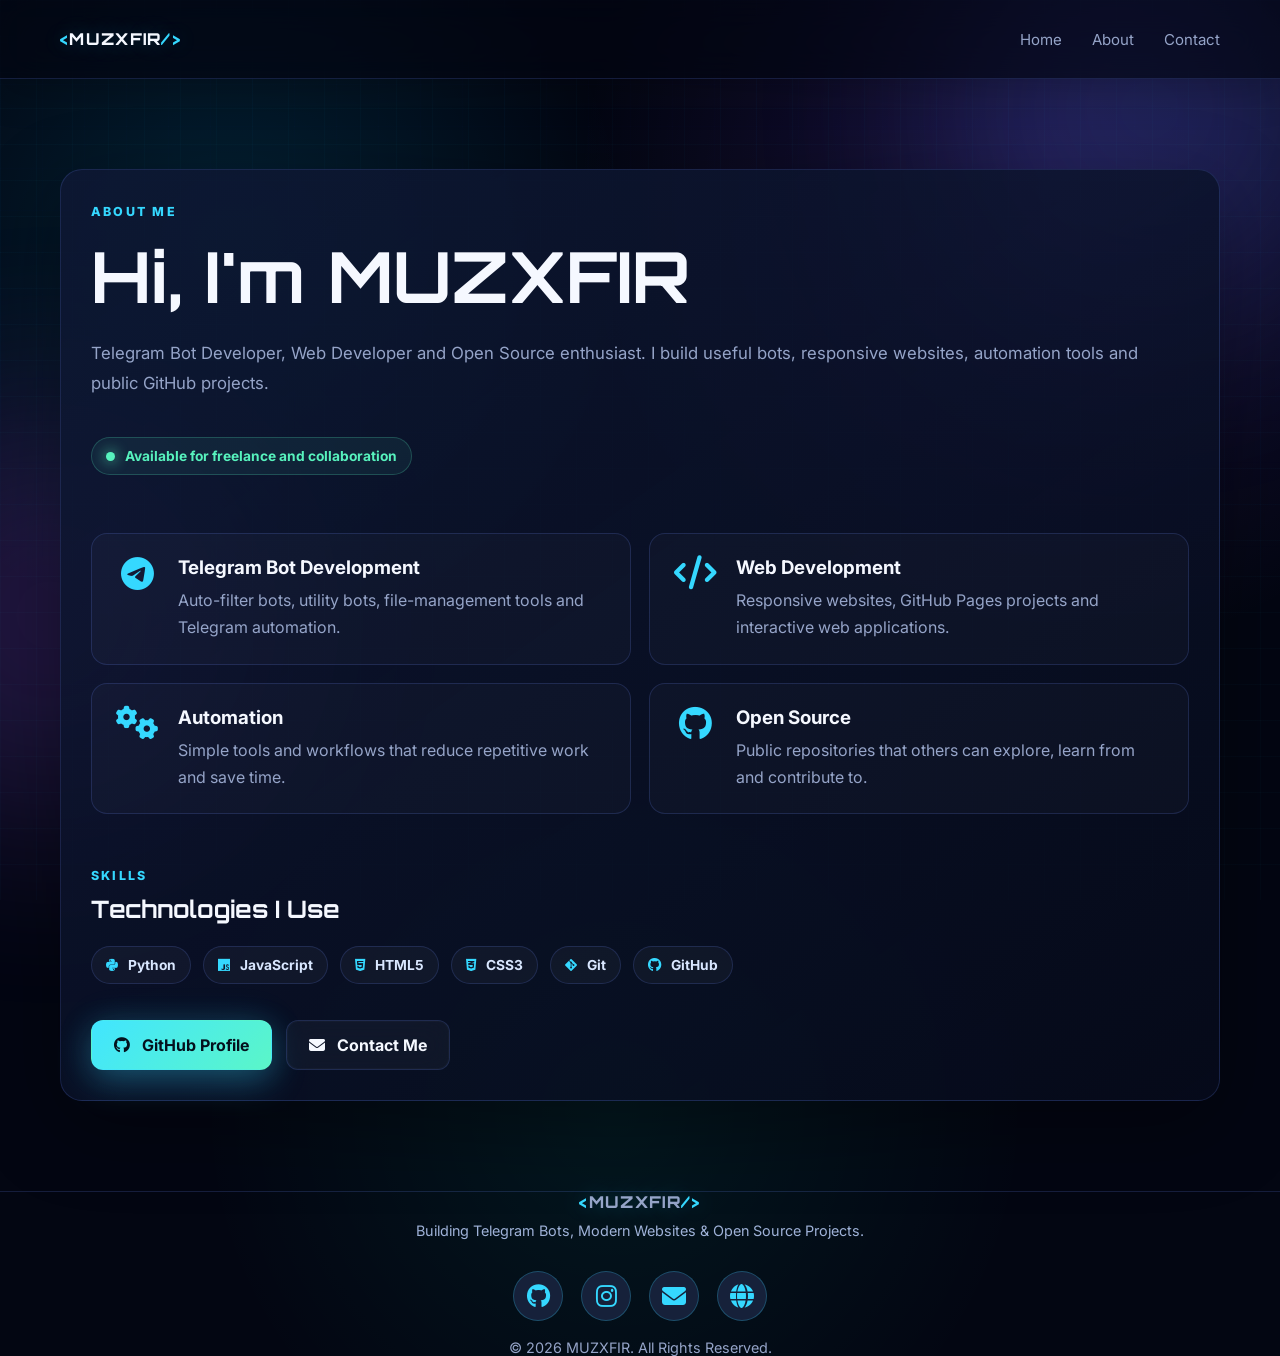
<file: about.html>
<!DOCTYPE html>
<html lang="en">
<head>
  <meta charset="UTF-8" />
  <meta name="viewport" content="width=device-width, initial-scale=1.0" />
  <title>About | MUZXFIR HUB</title>
  <link rel="preconnect" href="https://fonts.googleapis.com">
  <link rel="preconnect" href="https://fonts.gstatic.com" crossorigin>
  <link href="https://fonts.googleapis.com/css2?family=Inter:wght@400;500;600;700;800&family=Orbitron:wght@600;700;800&display=swap" rel="stylesheet">
  <link rel="stylesheet" href="assets/css/style.css" />
  <link rel="stylesheet" href="https://cdnjs.cloudflare.com/ajax/libs/font-awesome/6.7.2/css/all.min.css">
</head>
<body>
  <div class="ambient ambient-one"></div>
  <div class="ambient ambient-two"></div>
  <div class="grid-overlay"></div>

  <header class="nav-wrap">
    <nav class="navbar container">
      <a class="brand" href="index.html"><span>&lt;</span>MUZXFIR<span>/&gt;</span></a>
      <div class="nav-links">
        <a href="index.html">Home</a>
        <a href="about.html">About</a>
        <a href="contact.html">Contact</a>
      </div>
    </nav>
  </header>

  <main class="container subpage-main">
    <article class="page-card">
      <span class="kicker">ABOUT ME</span>
<h1>Hi, I'm MUZXFIR</h1>

<p class="project-lead">
  Telegram Bot Developer, Web Developer and Open Source enthusiast.
  I build useful bots, responsive websites, automation tools and public GitHub projects.
</p>

<div class="about-status">
  <span class="status-dot"></span>
  Available for freelance and collaboration
</div>

<div class="page-grid">
  <div class="info-box about-box">
    <i class="fa-brands fa-telegram about-icon"></i>
    <div>
      <h3>Telegram Bot Development</h3>
      <p>Auto-filter bots, utility bots, file-management tools and Telegram automation.</p>
    </div>
  </div>

  <div class="info-box about-box">
    <i class="fa-solid fa-code about-icon"></i>
    <div>
      <h3>Web Development</h3>
      <p>Responsive websites, GitHub Pages projects and interactive web applications.</p>
    </div>
  </div>

  <div class="info-box about-box">
    <i class="fa-solid fa-gears about-icon"></i>
    <div>
      <h3>Automation</h3>
      <p>Simple tools and workflows that reduce repetitive work and save time.</p>
    </div>
  </div>

  <div class="info-box about-box">
    <i class="fa-brands fa-github about-icon"></i>
    <div>
      <h3>Open Source</h3>
      <p>Public repositories that others can explore, learn from and contribute to.</p>
    </div>
  </div>
</div>

<section class="skills-section">
  <span class="kicker">SKILLS</span>
  <h2>Technologies I Use</h2>

  <div class="skills-grid">
    <span><i class="fa-brands fa-python"></i> Python</span>
    <span><i class="fa-brands fa-js"></i> JavaScript</span>
    <span><i class="fa-brands fa-html5"></i> HTML5</span>
    <span><i class="fa-brands fa-css3-alt"></i> CSS3</span>
    <span><i class="fa-brands fa-git-alt"></i> Git</span>
    <span><i class="fa-brands fa-github"></i> GitHub</span>
  </div>
</section>

<div class="hero-actions about-actions">
  <a class="btn primary" href="https://github.com/muzxfir" target="_blank" rel="noreferrer">
    <i class="fa-brands fa-github"></i> GitHub Profile
  </a>

  <a class="btn secondary" href="contact.html">
    <i class="fa-solid fa-envelope"></i> Contact Me
  </a>
</div>
    
    </article>
  </main>

  <footer>
  <div class="container footer-inner">

    <div class="footer-brand">
      <a class="brand" href="index.html">
        <span>&lt;</span>MUZXFIR<span>/&gt;</span>
      </a>
      <p>Building Telegram Bots, Modern Websites & Open Source Projects.</p>
    </div>

    <div class="footer-social">
      <a href="https://github.com/muzxfir" target="_blank" aria-label="GitHub">
        <i class="fa-brands fa-github"></i>
      </a>

      <a href="https://instagram.com/muzxfir" target="_blank" aria-label="Instagram">
        <i class="fa-brands fa-instagram"></i>
      </a>

      <a href="mailto:hectracore@gmail.com" aria-label="Email">
        <i class="fa-solid fa-envelope"></i>
      </a>

      <a href="https://muzxfir.github.io" target="_blank" aria-label="Website">
        <i class="fa-solid fa-globe"></i>
      </a>
    </div>

    <div class="footer-copy">
      © 2026 MUZXFIR. All Rights Reserved.
    </div>

  </div>
</footer>
</body>
</html>
</file>
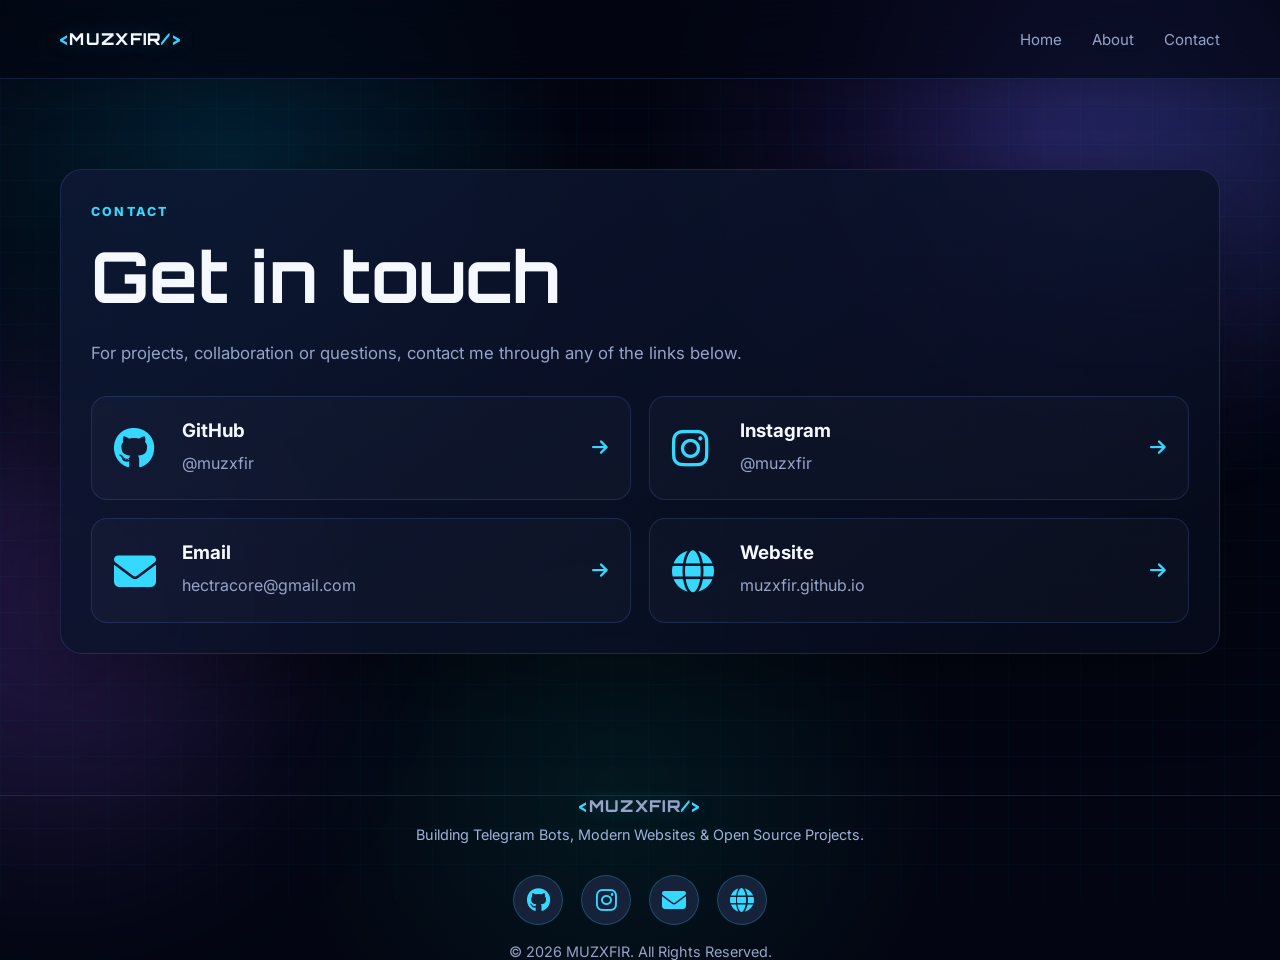
<file: contact.html>
<!DOCTYPE html>
<html lang="en">
<head>
  <meta charset="UTF-8" />
  <meta name="viewport" content="width=device-width, initial-scale=1.0" />
  <title>Contact | MUZXFIR HUB</title>
  <link rel="preconnect" href="https://fonts.googleapis.com">
  <link rel="preconnect" href="https://fonts.gstatic.com" crossorigin>
  <link href="https://fonts.googleapis.com/css2?family=Inter:wght@400;500;600;700;800&family=Orbitron:wght@600;700;800&display=swap" rel="stylesheet">
  <link rel="stylesheet" href="assets/css/style.css" />
  <link rel="stylesheet" href="https://cdnjs.cloudflare.com/ajax/libs/font-awesome/6.7.2/css/all.min.css">
</head>
<body>
  <div class="ambient ambient-one"></div>
  <div class="ambient ambient-two"></div>
  <div class="grid-overlay"></div>

  <header class="nav-wrap">
    <nav class="navbar container">
      <a class="brand" href="index.html"><span>&lt;</span>MUZXFIR<span>/&gt;</span></a>
      <div class="nav-links">
        <a href="index.html">Home</a>
        <a href="about.html">About</a>
        <a href="contact.html">Contact</a>
      </div>
    </nav>
  </header>

  <main class="container subpage-main">
    <article class="page-card">
      <span class="kicker">CONTACT</span>
      <h1>Get in touch</h1>
      <p class="project-lead">For projects, collaboration or questions, contact me through any of the links below.</p>

      <div class="page-grid">
        <a class="info-box" href="https://github.com/muzxfir" target="_blank" rel="noreferrer">
    <i class="fa-brands fa-github contact-big-icon"></i>

    <div>
        <h3>GitHub</h3>
        <p>@muzxfir</p>
    </div>

    <i class="fa-solid fa-arrow-right arrow-icon"></i>
        </a>
        <a class="info-box" href="https://instagram.com/muzxfir" target="_blank" rel="noreferrer">
    <i class="fa-brands fa-instagram contact-big-icon"></i>

    <div>
        <h3>Instagram</h3>
        <p>@muzxfir</p>
    </div>

    <i class="fa-solid fa-arrow-right arrow-icon"></i>
</a>
        <a class="info-box" href="mailto:hectracore@gmail.com">
    <i class="fa-solid fa-envelope contact-big-icon"></i>

    <div>
        <h3>Email</h3>
        <p>hectracore@gmail.com</p>
    </div>

    <i class="fa-solid fa-arrow-right arrow-icon"></i>
</a>
        <a class="info-box" href="https://muzxfir.github.io" target="_blank" rel="noreferrer">
    <i class="fa-solid fa-globe contact-big-icon"></i>

    <div>
        <h3>Website</h3>
        <p>muzxfir.github.io</p>
    </div>

    <i class="fa-solid fa-arrow-right arrow-icon"></i>
</a>
      </div>
    </article>
  </main>

  <footer>
  <div class="container footer-inner">

    <div class="footer-brand">
      <a class="brand" href="index.html">
        <span>&lt;</span>MUZXFIR<span>/&gt;</span>
      </a>
      <p>Building Telegram Bots, Modern Websites & Open Source Projects.</p>
    </div>

    <div class="footer-social">
      <a href="https://github.com/muzxfir" target="_blank" aria-label="GitHub">
        <i class="fa-brands fa-github"></i>
      </a>

      <a href="https://instagram.com/muzxfir" target="_blank" aria-label="Instagram">
        <i class="fa-brands fa-instagram"></i>
      </a>

      <a href="mailto:hectracore@gmail.com" aria-label="Email">
        <i class="fa-solid fa-envelope"></i>
      </a>

      <a href="https://muzxfir.github.io" target="_blank" aria-label="Website">
        <i class="fa-solid fa-globe"></i>
      </a>
    </div>

    <div class="footer-copy">
      © 2026 MUZXFIR. All Rights Reserved.
    </div>

  </div>
</footer>
</body>
</html>
</file>
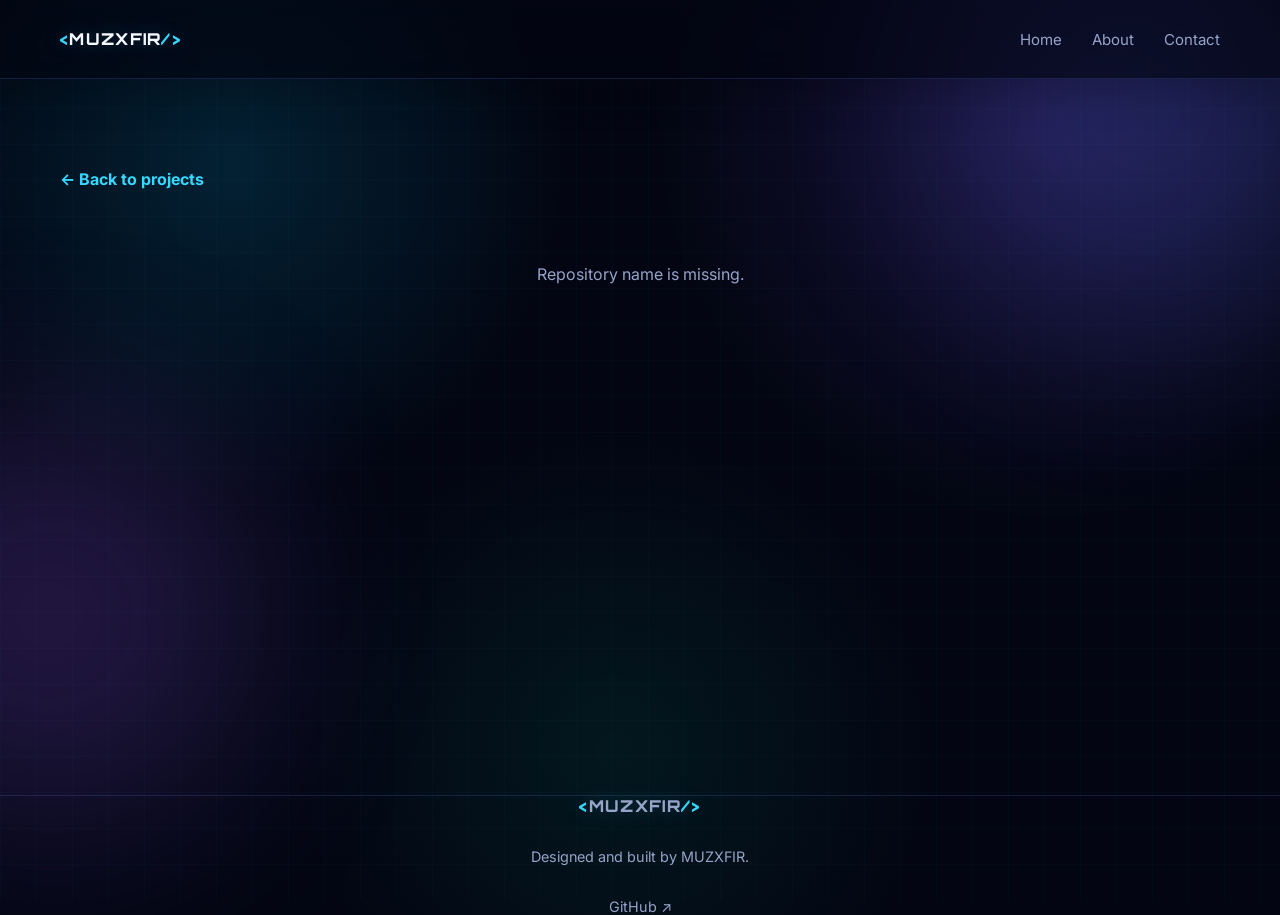
<file: project.html>
<!DOCTYPE html>
<html lang="en">
<head>
  <meta charset="UTF-8" />
  <meta name="viewport" content="width=device-width, initial-scale=1.0" />
  <meta name="description" content="MUZXFIR project details and README." />
  <title>Project | MUZXFIR HUB</title>
  <link rel="preconnect" href="https://fonts.googleapis.com">
  <link rel="preconnect" href="https://fonts.gstatic.com" crossorigin>
  <link href="https://fonts.googleapis.com/css2?family=Inter:wght@400;500;600;700;800&family=Orbitron:wght@600;700;800&display=swap" rel="stylesheet">
  <link rel="stylesheet" href="assets/css/style.css" />
</head>
<body>
  <div class="ambient ambient-one"></div>
  <div class="ambient ambient-two"></div>
  <div class="grid-overlay"></div>

  <header class="nav-wrap">
    <nav class="navbar container">
      <a class="brand" href="index.html"><span>&lt;</span>MUZXFIR<span>/&gt;</span></a>
      <div class="nav-links">
        <a href="index.html">Home</a>
        <a href="about.html">About</a>
        <a href="contact.html">Contact</a>
      </div>
    </nav>
  </header>

  <main class="container subpage-main">
    <a class="back-link" href="index.html#projects">← Back to projects</a>
    <div id="projectLoading" class="loading">Loading project...</div>

    <article id="projectDetails" class="project-details-card hidden">
      <span id="projectLanguage" class="kicker">Repository</span>
      <h1 id="projectTitle"></h1>
      <p id="projectDescription" class="project-lead"></p>

      <div class="detail-stats">
        <div><strong id="projectStars">0</strong><span>Stars</span></div>
        <div><strong id="projectForks">0</strong><span>Forks</span></div>
        <div><strong id="projectIssues">0</strong><span>Open Issues</span></div>
        <div><strong id="projectLicense">None</strong><span>License</span></div>
      </div>

      <div id="projectTags" class="project-tags"></div>

      <div class="hero-actions">
        <a id="githubLink" class="btn primary" target="_blank" rel="noreferrer">View on GitHub</a>
        <a id="liveLink" class="btn secondary hidden" target="_blank" rel="noreferrer">Live Demo</a>
        <a id="downloadLink" class="btn secondary" target="_blank" rel="noreferrer">Download ZIP</a>
      </div>

      <section class="readme-section">
        <h2>README</h2>
        <div id="readmeContent" class="readme-content">Loading README...</div>
      </section>
    </article>
  </main>

  <footer>
    <div class="container footer-inner">
      <a class="brand" href="index.html"><span>&lt;</span>MUZXFIR<span>/&gt;</span></a>
      <p>Designed and built by MUZXFIR.</p>
      <a href="https://github.com/muzxfir" target="_blank" rel="noreferrer">GitHub ↗</a>
    </div>
  </footer>

  <script src="assets/js/project.js"></script>
</body>
</html>
</file>
<file: assets/css/style.css>
:root {
  --bg: #050816;
  --bg-soft: #0a1024;
  --card: rgba(11, 19, 43, 0.72);
  --line: rgba(104, 141, 255, 0.18);
  --text: #f5f8ff;
  --muted: #95a4c8;
  --cyan: #35d8ff;
  --blue: #5577ff;
  --purple: #9d5cff;
  --green: #57f2bd;
  --pink: #ff6fcf;
  --radius: 22px;
  --shadow: 0 25px 80px rgba(0, 0, 0, 0.35);
}

* { box-sizing: border-box; }
html { scroll-behavior: smooth; }

body {
  margin: 0;
  color: var(--text);
  background: var(--bg);
  font-family: "Inter", sans-serif;
  overflow-x: hidden;
}

a { color: inherit; text-decoration: none; }
button, input, select { font: inherit; }
.container { width: min(1160px, calc(100% - 36px)); margin-inline: auto; }

.grid-overlay {
  position: fixed;
  inset: 0;
  pointer-events: none;
  opacity: .22;
  background-image:
    linear-gradient(rgba(80, 120, 255, .08) 1px, transparent 1px),
    linear-gradient(90deg, rgba(80, 120, 255, .08) 1px, transparent 1px);
  background-size: 42px 42px;
  mask-image: linear-gradient(to bottom, black, transparent 80%);
  z-index: -3;
}

.ambient {
  position: fixed;
  width: 420px;
  height: 420px;
  filter: blur(100px);
  opacity: .20;
  border-radius: 50%;
  z-index: -4;
}
.ambient-one { background: var(--blue); top: -100px; right: -80px; }
.ambient-two { background: var(--purple); left: -160px; top: 45%; }

.nav-wrap {
  position: sticky;
  top: 0;
  z-index: 30;
  backdrop-filter: blur(18px);
  background: rgba(5, 8, 22, .72);
  border-bottom: 1px solid var(--line);
}

.navbar {
  min-height: 74px;
  display: flex;
  align-items: center;
  justify-content: space-between;
}

.brand {
  font-family: "Orbitron", sans-serif;
  font-weight: 800;
  letter-spacing: .08em;
}
.brand span { color: var(--cyan); }

.nav-links { display: flex; gap: 30px; align-items: center; }
.nav-links a { color: var(--muted); font-size: .94rem; transition: .2s ease; }
.nav-links a:hover { color: var(--cyan); }

.menu-btn {
  display: none;
  color: white;
  background: transparent;
  border: 0;
  font-size: 1.5rem;
}

.hero {
  min-height: calc(100vh - 74px);
  display: grid;
  grid-template-columns: 1.05fr .95fr;
  gap: 70px;
  align-items: center;
  padding-block: 90px;
}

.eyebrow, .kicker {
  color: var(--cyan);
  font-size: .78rem;
  font-weight: 800;
  letter-spacing: .18em;
  text-transform: uppercase;
}

.eyebrow {
  display: inline-flex;
  align-items: center;
  gap: 10px;
  padding: 8px 13px;
  border: 1px solid rgba(53, 216, 255, .28);
  background: rgba(53, 216, 255, .06);
  border-radius: 999px;
}

.pulse {
  width: 8px; height: 8px; border-radius: 50%;
  background: var(--green);
  box-shadow: 0 0 18px var(--green);
}

h1, h2, h3 { margin-top: 0; }
.hero h1 {
  font-family: "Orbitron", sans-serif;
  font-size: clamp(3.5rem, 8vw, 6.6rem);
  line-height: .98;
  letter-spacing: -.055em;
  margin: 25px 0;
}
.hero h1 span {
  color: transparent;
  -webkit-text-stroke: 1px var(--cyan);
  text-shadow: 0 0 30px rgba(53,216,255,.35);
}

.hero-copy > p {
  color: var(--muted);
  font-size: 1.08rem;
  line-height: 1.8;
  max-width: 620px;
}

.hero-actions { display: flex; gap: 14px; margin-top: 34px; }
.btn {
  padding: 14px 22px;
  border-radius: 12px;
  font-weight: 700;
  border: 1px solid transparent;
  transition: transform .2s ease, box-shadow .2s ease;
}
.btn:hover { transform: translateY(-2px); }
.btn.primary {
  color: #04111d;
  background: linear-gradient(135deg, var(--cyan), #73f5db);
  box-shadow: 0 12px 32px rgba(53,216,255,.22);
}
.btn.secondary {
  border-color: var(--line);
  background: rgba(255,255,255,.035);
}

.stats {
  display: flex;
  gap: 42px;
  margin-top: 44px;
}
.stats div { display: grid; gap: 5px; }
.stats strong { font-size: 1.35rem; }
.stats span { color: var(--muted); font-size: .82rem; }

.hero-card, .comments-card {
  position: relative;
  border: 1px solid var(--line);
  background: linear-gradient(145deg, rgba(14,24,52,.88), rgba(7,11,28,.78));
  border-radius: var(--radius);
  box-shadow: var(--shadow);
  overflow: hidden;
}
.hero-card::before {
  content: "";
  position: absolute;
  inset: -1px;
  border-radius: inherit;
  padding: 1px;
  background: linear-gradient(135deg, rgba(53,216,255,.55), transparent 45%, rgba(157,92,255,.4));
  -webkit-mask: linear-gradient(#000 0 0) content-box, linear-gradient(#000 0 0);
  -webkit-mask-composite: xor;
  pointer-events: none;
}

.window-bar {
  height: 52px;
  display: flex;
  align-items: center;
  gap: 8px;
  padding: 0 18px;
  border-bottom: 1px solid var(--line);
}
.window-bar span { width: 10px; height: 10px; border-radius: 50%; background: #ff5f57; }
.window-bar span:nth-child(2) { background: #febc2e; }
.window-bar span:nth-child(3) { background: #28c840; }
.window-bar small { margin-left: auto; color: var(--muted); }

.profile-panel {
  display: flex;
  align-items: center;
  gap: 18px;
  padding: 30px 30px 18px;
}
.profile-panel img {
  width: 82px; height: 82px; object-fit: cover;
  border-radius: 20px;
  border: 2px solid rgba(53,216,255,.55);
  box-shadow: 0 0 30px rgba(53,216,255,.20);
}
.profile-panel small { color: var(--cyan); }
.profile-panel h2 { margin: 5px 0; font-family: "Orbitron"; }
.profile-panel p { color: var(--muted); margin: 0; font-size: .9rem; }

pre {
  margin: 12px 30px 32px;
  padding: 22px;
  color: #c8d6ff;
  background: #050914;
  border: 1px solid var(--line);
  border-radius: 15px;
  overflow: auto;
  line-height: 1.75;
}
.pink { color: var(--pink); }
.green { color: var(--green); }

.scan-line {
  position: absolute;
  left: 0; right: 0;
  height: 2px;
  background: linear-gradient(90deg, transparent, var(--cyan), transparent);
  box-shadow: 0 0 16px var(--cyan);
  animation: scan 5s linear infinite;
  opacity: .55;
}
@keyframes scan { from { top: 10%; } to { top: 92%; } }

.projects-section { padding-block: 110px; }
.section-heading {
  display: flex;
  justify-content: space-between;
  align-items: end;
  gap: 30px;
  margin-bottom: 34px;
}
.section-heading h2, .community-section h2 {
  font-family: "Orbitron";
  font-size: clamp(2rem, 5vw, 3.2rem);
  margin: 9px 0 10px;
}
.section-heading p, .community-section p { color: var(--muted); margin: 0; line-height: 1.75; }
.section-heading > a { color: var(--cyan); white-space: nowrap; }

.toolbar {
  display: grid;
  grid-template-columns: 1fr 210px 210px;
  gap: 12px;
  margin-bottom: 28px;
}
.search-box, select {
  min-height: 48px;
  border: 1px solid var(--line);
  background: rgba(10,16,36,.78);
  border-radius: 12px;
  color: var(--text);
}
.search-box { display: flex; align-items: center; padding-inline: 15px; }
.search-box span { color: var(--cyan); font-size: 1.3rem; }
.search-box input {
  width: 100%;
  color: white;
  background: transparent;
  border: 0;
  outline: 0;
  padding: 0 12px;
}
select { padding: 0 12px; outline: 0; }

.projects-grid {
  display: grid;
  grid-template-columns: repeat(3, 1fr);
  gap: 18px;
}
.project-card {
  position: relative;
  display: flex;
  flex-direction: column;
  min-height: 310px;
  padding: 24px;
  background: var(--card);
  border: 1px solid var(--line);
  border-radius: 18px;
  overflow: hidden;
  transition: transform .25s ease, border-color .25s ease, box-shadow .25s ease;
}
.project-card:hover {
  transform: translateY(-7px);
  border-color: rgba(53,216,255,.52);
  box-shadow: 0 20px 55px rgba(0,0,0,.28), 0 0 30px rgba(53,216,255,.07);
}
.project-card::after {
  content: "";
  position: absolute;
  width: 130px; height: 130px;
  right: -60px; top: -60px;
  border-radius: 50%;
  background: var(--blue);
  filter: blur(65px);
  opacity: .13;
}
.repo-top { display: flex; justify-content: space-between; gap: 14px; }
.repo-icon {
  width: 45px; height: 45px; border-radius: 12px;
  display: grid; place-items: center;
  color: var(--cyan);
  background: rgba(53,216,255,.08);
  border: 1px solid rgba(53,216,255,.2);
}
.repo-visibility {
  color: var(--muted);
  border: 1px solid var(--line);
  border-radius: 999px;
  padding: 5px 9px;
  font-size: .72rem;
  align-self: start;
}
.project-card h3 { margin: 20px 0 10px; font-size: 1.1rem; }
.project-card p {
  color: var(--muted);
  line-height: 1.65;
  font-size: .9rem;
  margin: 0 0 22px;
  flex: 1;
}
.repo-meta { display: flex; flex-wrap: wrap; gap: 14px; color: var(--muted); font-size: .79rem; }
.language-dot {
  display: inline-block;
  width: 8px; height: 8px;
  background: var(--cyan);
  border-radius: 50%;
  margin-right: 6px;
}
.repo-actions { display: flex; gap: 9px; margin-top: 20px; }
.repo-actions a {
  flex: 1;
  text-align: center;
  padding: 10px;
  font-size: .82rem;
  font-weight: 700;
  border-radius: 9px;
  border: 1px solid var(--line);
}
.repo-actions a:first-child { background: rgba(53,216,255,.1); color: var(--cyan); }

.loading, .empty-state {
  text-align: center;
  color: var(--muted);
  padding: 55px 0;
}
.loading span { animation: blink 1s infinite; }
.loading span:nth-child(2) { animation-delay: .2s; }
.loading span:nth-child(3) { animation-delay: .4s; }
@keyframes blink { 50% { opacity: 0; } }
.hidden { display: none !important; }

.community-section {
  padding-block: 110px;
  border-top: 1px solid var(--line);
  background: linear-gradient(180deg, rgba(10,16,36,.18), rgba(10,16,36,.65));
}
.community-grid {
  display: grid;
  grid-template-columns: .8fr 1.2fr;
  gap: 55px;
  align-items: start;
}
.community-note {
  margin-top: 28px;
  color: var(--muted);
  font-size: .9rem;
  line-height: 1.65;
  padding: 16px;
  border-left: 3px solid var(--cyan);
  background: rgba(53,216,255,.055);
}
.community-note strong { color: white; }
.comments-card { min-height: 310px; padding: 28px; }
.comments-placeholder {
  min-height: 250px;
  display: grid;
  place-content: center;
  text-align: center;
  color: var(--muted);
}
.comment-icon { font-size: 2.4rem; }
.comments-placeholder h3 { color: white; margin: 13px 0 7px; }

footer { border-top: 1px solid var(--line); }
.footer-inner {
  min-height: 110px;
  display: flex;
  justify-content: space-between;
  align-items: center;
  gap: 20px;
  color: var(--muted);
  font-size: .9rem;
}

@media (max-width: 920px) {
  .hero { grid-template-columns: 1fr; gap: 50px; padding-top: 75px; }
  .hero-card { max-width: 650px; }
  .projects-grid { grid-template-columns: repeat(2, 1fr); }
  .toolbar { grid-template-columns: 1fr 1fr; }
  .search-box { grid-column: 1 / -1; }
  .community-grid { grid-template-columns: 1fr; }
}

@media (max-width: 650px) {
  .menu-btn { display: block; }
  .nav-links {
    position: absolute;
    top: 74px; left: 18px; right: 18px;
    display: none;
    flex-direction: column;
    align-items: stretch;
    padding: 20px;
    border: 1px solid var(--line);
    border-radius: 15px;
    background: rgba(5,8,22,.97);
  }
  .nav-links.open { display: flex; }
  .hero { padding-block: 65px; min-height: auto; }
  .hero h1 { font-size: 3.15rem; }
  .hero-actions, .stats { flex-wrap: wrap; }
  .stats { gap: 25px; }
  .profile-panel { align-items: flex-start; padding: 24px 20px 15px; }
  .profile-panel img { width: 65px; height: 65px; }
  pre { margin: 10px 20px 24px; font-size: .78rem; }
  .section-heading { align-items: flex-start; flex-direction: column; }
  .toolbar { grid-template-columns: 1fr; }
  .search-box { grid-column: auto; }
  .projects-grid { grid-template-columns: 1fr; }
  .projects-section, .community-section { padding-block: 80px; }
  .footer-inner { flex-direction: column; justify-content: center; text-align: center; padding: 30px 0; }
}


/* ===== MUZXFIR HUB V2 PREMIUM UPGRADE ===== */

body {
  background:
    radial-gradient(circle at 18% 18%, rgba(0, 198, 255, .14), transparent 26%),
    radial-gradient(circle at 82% 14%, rgba(133, 72, 255, .18), transparent 30%),
    radial-gradient(circle at 48% 82%, rgba(0, 255, 200, .07), transparent 32%),
    #030612;
}

body::before {
  content: "";
  position: fixed;
  inset: 0;
  pointer-events: none;
  background:
    linear-gradient(rgba(53, 216, 255, .025) 1px, transparent 1px),
    linear-gradient(90deg, rgba(53, 216, 255, .025) 1px, transparent 1px);
  background-size: 36px 36px;
  animation: premiumGrid 18s linear infinite;
  z-index: -2;
}

@keyframes premiumGrid {
  from { transform: translateY(0); }
  to { transform: translateY(36px); }
}

.particles {
  position: fixed;
  inset: 0;
  pointer-events: none;
  overflow: hidden;
  z-index: -1;
}

.particle {
  position: absolute;
  width: 3px;
  height: 3px;
  border-radius: 50%;
  background: var(--cyan);
  box-shadow: 0 0 12px var(--cyan);
  opacity: .55;
  animation: floatParticle linear infinite;
}

@keyframes floatParticle {
  from { transform: translateY(110vh) scale(.6); opacity: 0; }
  15% { opacity: .65; }
  to { transform: translateY(-15vh) scale(1.2); opacity: 0; }
}

.nav-wrap {
  background: rgba(3, 6, 18, .66);
  box-shadow: 0 10px 40px rgba(0,0,0,.22);
}

.navbar {
  min-height: 78px;
}

.brand {
  font-size: 1.02rem;
  text-shadow: 0 0 20px rgba(53, 216, 255, .28);
}

.hero {
  position: relative;
  min-height: calc(100vh - 78px);
}

.hero-copy {
  position: relative;
  z-index: 2;
}

.hero h1 {
  font-size: clamp(3.8rem, 9vw, 7.2rem);
  text-shadow: 0 0 44px rgba(53, 216, 255, .09);
}

.hero h1 span {
  -webkit-text-stroke: 1.5px var(--cyan);
  text-shadow:
    0 0 18px rgba(53,216,255,.45),
    0 0 44px rgba(85,119,255,.22);
}

.hero-copy > p {
  font-size: 1.12rem;
  max-width: 660px;
}

.hero-badges {
  display: flex;
  flex-wrap: wrap;
  gap: 10px;
  margin-top: 26px;
}

.hero-badges span {
  padding: 8px 12px;
  border-radius: 999px;
  color: #c9f8ff;
  background: rgba(53,216,255,.06);
  border: 1px solid rgba(53,216,255,.16);
  font-size: .76rem;
  font-weight: 700;
  letter-spacing: .04em;
}

.btn {
  position: relative;
  overflow: hidden;
}

.btn::after {
  content: "";
  position: absolute;
  inset: 0;
  transform: translateX(-120%);
  background: linear-gradient(90deg, transparent, rgba(255,255,255,.42), transparent);
  transition: transform .55s ease;
}

.btn:hover::after {
  transform: translateX(120%);
}

.btn.primary {
  background: linear-gradient(135deg, #41e5ff, #5bf6c8);
  box-shadow:
    0 12px 34px rgba(53,216,255,.28),
    0 0 36px rgba(53,216,255,.12);
}

.btn.secondary {
  backdrop-filter: blur(14px);
  box-shadow: inset 0 0 0 1px rgba(255,255,255,.02);
}

.hero-card {
  transform: perspective(1000px) rotateY(-2deg) rotateX(1deg);
  transition: transform .35s ease, box-shadow .35s ease;
}

.hero-card:hover {
  transform: perspective(1000px) rotateY(0) rotateX(0) translateY(-4px);
  box-shadow:
    0 35px 90px rgba(0,0,0,.42),
    0 0 45px rgba(53,216,255,.08);
}

.projects-section {
  position: relative;
}

.project-card {
  backdrop-filter: blur(18px);
  background:
    linear-gradient(145deg, rgba(15, 24, 52, .78), rgba(6, 10, 26, .74));
}

.project-card::before {
  content: "";
  position: absolute;
  inset: 0;
  border-radius: inherit;
  padding: 1px;
  background: linear-gradient(135deg, rgba(53,216,255,.28), transparent 35%, rgba(157,92,255,.2));
  -webkit-mask: linear-gradient(#000 0 0) content-box, linear-gradient(#000 0 0);
  -webkit-mask-composite: xor;
  pointer-events: none;
}

.repo-icon {
  font-size: 1.15rem;
  box-shadow: inset 0 0 18px rgba(53,216,255,.06);
}

.comments-card {
  backdrop-filter: blur(18px);
}

@media (max-width: 650px) {
  .hero h1 {
    font-size: 3.55rem;
  }

  .hero-card {
    transform: none;
  }

  .hero-badges {
    gap: 8px;
  }
}


/* ===== FEATURE UPDATE: PROJECT DETAILS + EXTRA PAGES ===== */

.repo-actions {
  flex-wrap: wrap;
}

.repo-actions a {
  min-width: 92px;
}

.subpage-main {
  min-height: calc(100vh - 184px);
  padding-block: 90px;
}

.subpage-hero {
  margin-bottom: 34px;
}

.back-link {
  display: inline-block;
  margin-bottom: 20px;
  color: var(--cyan);
  font-weight: 700;
}

.project-details-card,
.page-card {
  border: 1px solid var(--line);
  background: linear-gradient(145deg, rgba(14,24,52,.88), rgba(7,11,28,.78));
  border-radius: var(--radius);
  box-shadow: var(--shadow);
  padding: 30px;
}

.project-details-card h1,
.page-card h1 {
  font-family: "Orbitron", sans-serif;
  font-size: clamp(2.2rem, 6vw, 4.4rem);
  margin: 12px 0 18px;
}

.project-lead {
  color: var(--muted);
  font-size: 1.05rem;
  line-height: 1.8;
}

.detail-stats {
  display: grid;
  grid-template-columns: repeat(4, 1fr);
  gap: 14px;
  margin: 28px 0;
}

.detail-stats div {
  padding: 18px;
  background: rgba(255,255,255,.035);
  border: 1px solid var(--line);
  border-radius: 14px;
}

.detail-stats strong {
  display: block;
  font-size: 1.35rem;
}

.detail-stats span {
  color: var(--muted);
  font-size: .8rem;
}

.project-tags {
  display: flex;
  flex-wrap: wrap;
  gap: 9px;
  margin: 22px 0 0;
}

.project-tags span {
  padding: 7px 10px;
  border-radius: 999px;
  color: var(--cyan);
  border: 1px solid rgba(53,216,255,.2);
  background: rgba(53,216,255,.06);
  font-size: .78rem;
}

.readme-section {
  margin-top: 38px;
}

.readme-content {
  margin-top: 16px;
  padding: 24px;
  border: 1px solid var(--line);
  border-radius: 15px;
  background: #050914;
  color: #d8e2ff;
  overflow-x: auto;
  line-height: 1.75;
}

.readme-content img {
  max-width: 100%;
  height: auto;
}

.readme-content pre {
  overflow-x: auto;
}

.readme-content code {
  font-family: monospace;
}

.page-grid {
  display: grid;
  grid-template-columns: repeat(2, 1fr);
  gap: 18px;
  margin-top: 28px;
}

.info-box {
  padding: 22px;
  border: 1px solid var(--line);
  border-radius: 16px;
  background: rgba(255,255,255,.025);
}

.info-box h3 {
  margin-bottom: 8px;
}

.info-box p {
  color: var(--muted);
  margin: 0;
  line-height: 1.7;
}

.center-404 {
  min-height: calc(100vh - 184px);
  display: grid;
  place-items: center;
  text-align: center;
  padding: 40px 20px;
}

.center-404 h1 {
  font-family: "Orbitron";
  font-size: clamp(5rem, 18vw, 11rem);
  margin: 0;
  color: transparent;
  -webkit-text-stroke: 1px var(--cyan);
  text-shadow: 0 0 30px rgba(53,216,255,.3);
}

@media (max-width: 760px) {
  .detail-stats {
    grid-template-columns: repeat(2, 1fr);
  }

  .page-grid {
    grid-template-columns: 1fr;
  }

  .project-details-card,
  .page-card {
    padding: 22px;
  }
}


/* ===== LATEST UPDATE ===== */
.featured-section { padding-top: 90px; }
.featured-grid {
  display: grid;
  grid-template-columns: repeat(2, 1fr);
  gap: 20px;
}
.featured-card {
  display: flex;
  flex-direction: column;
  min-height: 280px;
  padding: 26px;
  border: 1px solid rgba(53,216,255,.26);
  border-radius: 20px;
  background: linear-gradient(145deg, rgba(14,24,52,.92), rgba(7,11,28,.84));
  box-shadow: 0 24px 65px rgba(0,0,0,.28);
  transition: transform .2s ease, border-color .2s ease;
}
.featured-card:hover {
  transform: translateY(-5px);
  border-color: rgba(53,216,255,.55);
}
.featured-badge {
  width: fit-content;
  padding: 7px 11px;
  border-radius: 999px;
  color: var(--cyan);
  background: rgba(53,216,255,.08);
  border: 1px solid rgba(53,216,255,.2);
  font-size: .74rem;
  font-weight: 800;
}
.featured-card h3 {
  margin: 18px 0 9px;
  font-family: "Orbitron", sans-serif;
  font-size: 1.3rem;
}
.featured-card p {
  flex: 1;
  color: var(--muted);
  line-height: 1.7;
}
.featured-meta {
  display: flex;
  flex-wrap: wrap;
  gap: 14px;
  color: var(--muted);
  font-size: .8rem;
}
.featured-actions {
  display: flex;
  flex-wrap: wrap;
  gap: 9px;
  margin-top: 20px;
}
.featured-actions a {
  padding: 10px 13px;
  border-radius: 9px;
  border: 1px solid var(--line);
  font-size: .82rem;
  font-weight: 700;
}
.featured-actions a:first-child {
  color: #04111d;
  background: linear-gradient(135deg, var(--cyan), #73f5db);
  border-color: transparent;
}
.info-box {
  transition: transform .2s ease, border-color .2s ease;
}
a.info-box:hover {
  transform: translateY(-4px);
  border-color: rgba(53,216,255,.45);
}
@media (max-width: 760px) {
  .featured-grid { grid-template-columns: 1fr; }
  .featured-section { padding-top: 70px; }
}
.contact-big-icon{
    font-size:42px;
    color:#35d8ff;
    min-width:50px;
}

.arrow-icon{
    margin-left:auto;
    color:#35d8ff;
    font-size:18px;
}

.info-box{
    display:flex;
    align-items:center;
    gap:18px;
}
.about-status {
  display: inline-flex;
  align-items: center;
  gap: 10px;
  margin: 22px 0 30px;
  padding: 10px 14px;
  border-radius: 999px;
  color: var(--green);
  background: rgba(87, 242, 189, .07);
  border: 1px solid rgba(87, 242, 189, .22);
  font-size: .86rem;
  font-weight: 700;
}

.status-dot {
  width: 9px;
  height: 9px;
  border-radius: 50%;
  background: var(--green);
  box-shadow: 0 0 14px var(--green);
}

.about-box {
  display: flex;
  align-items: flex-start;
  gap: 18px;
}

.about-icon {
  min-width: 46px;
  font-size: 34px;
  color: var(--cyan);
  text-align: center;
}

.about-box h3 {
  margin: 0 0 8px;
}

.skills-section {
  margin-top: 50px;
}

.skills-section h2 {
  font-family: "Orbitron", sans-serif;
  margin: 10px 0 22px;
}

.skills-grid {
  display: flex;
  flex-wrap: wrap;
  gap: 12px;
}

.skills-grid span {
  padding: 10px 14px;
  border-radius: 999px;
  color: #d9e7ff;
  background: rgba(255, 255, 255, .035);
  border: 1px solid var(--line);
  font-size: .86rem;
  font-weight: 700;
}

.skills-grid i {
  margin-right: 7px;
  color: var(--cyan);
}

.about-actions {
  margin-top: 36px;
}

.about-actions i {
  margin-right: 8px;
}

@media (max-width: 650px) {
  .about-box {
    gap: 14px;
  }

  .about-icon {
    min-width: 38px;
    font-size: 28px;
  }
}
.footer-inner{
    display:flex;
    flex-direction:column;
    align-items:center;
    gap:18px;
    text-align:center;
}

.footer-brand p{
    color:#9fb2d8;
    margin-top:10px;
}

.footer-social{
    display:flex;
    gap:18px;
}
.footer-social a{
    width:50px;
    height:50px;
    display:flex;
    align-items:center;
    justify-content:center;
    border-radius:50%;
    background:#16213a;
    border:1px solid rgba(53,216,255,.25);
    color:#35d8ff;
    font-size:24px;
    text-decoration:none;
    transition:.3s ease;
}

.footer-social a i{
    color:#35d8ff;
    font-size:24px;
}

.footer-social a:hover{
    background:#35d8ff;
    color:#08111f;
    transform:translateY(-4px);
    box-shadow:0 0 18px rgba(53,216,255,.45);
}

.footer-social a:hover i{
    color:#08111f;
}
</file>
